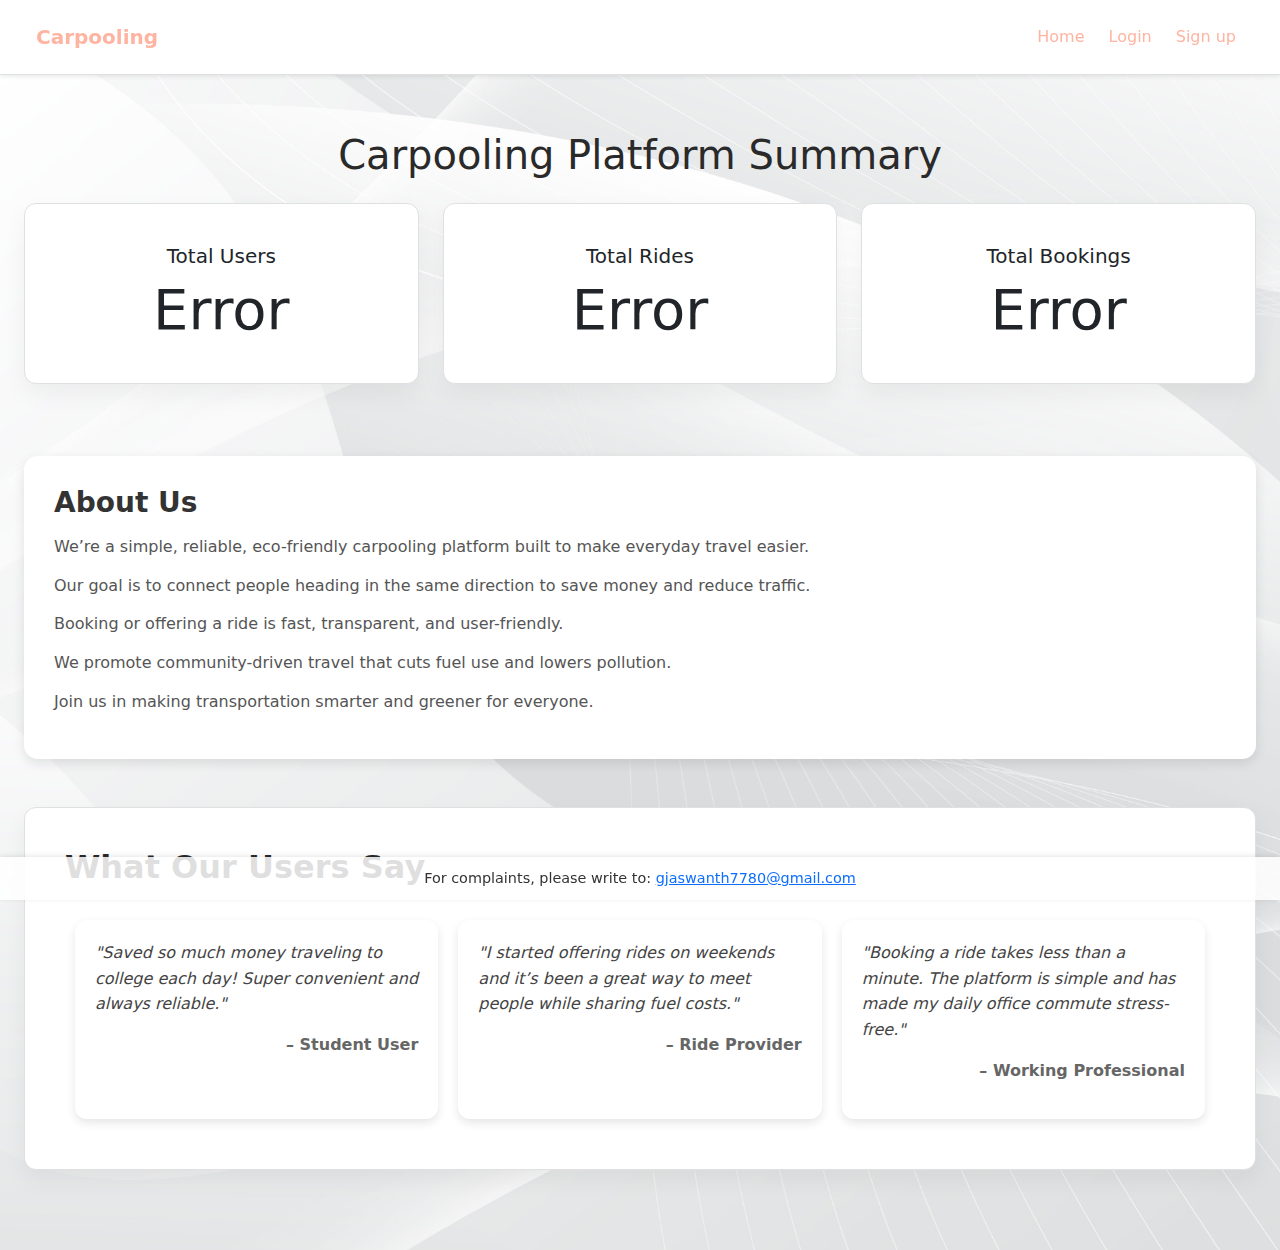
<file: frontend/index.html>
<!doctype html>
<html lang="en">
<head>
  <meta charset="utf-8" />
  <meta name="viewport" content="width=device-width,initial-scale=1" />
  <title>Home - Carpooling</title>
  <link href="bootstrap.min.css" rel="stylesheet">
  <link rel="stylesheet" href="styles.css">
  <style>
    body {
      background-image: url("../1.jpg");
      background-size: cover;
      background-repeat: no-repeat;
      background-position: center;
    }
    footer {
      background-color: rgba(255, 255, 255, 0.85);
      padding: 10px 0;
      text-align: center;
      font-size: 0.9em;
      color: #333;
      position: fixed;
      width: 100%;
      bottom: 0;
      left: 0;
      box-shadow: 0 -1px 5px rgba(0,0,0,0.1);
      z-index: 1030;
    }
  </style>
</head>
<body>
  <div id="notificationContainer" class="fixed-top p-3" style="z-index: 1050;"></div>
  <header class="topbar navbar navbar-expand-lg navbar-light shadow-sm">
    <div class="container-fluid">
      <a class="navbar-brand" href="index.html">Carpooling</a>
      <div class="d-flex gap-2">
        <a class="nav-link" href="index.html">Home</a>
        <a class="nav-link" href="login.html">Login</a>
        <a class="nav-link" href="signup.html">Sign up</a>
      </div>
    </div>
  </header>

  <main class="container py-4">
    <h1 class="text-center mb-4">Carpooling Platform Summary</h1>
    <div class="row">
      <div class="col-md-4">
        <div class="card text-center">
          <div class="card-body">
            <h5 class="card-title">Total Users</h5>
            <p class="card-text display-4" id="totalUsers">Loading...</p>
          </div>
        </div>
      </div>
      <div class="col-md-4">
        <div class="card text-center">
          <div class="card-body">
            <h5 class="card-title">Total Rides</h5>
            <p class="card-text display-4" id="totalRides">Loading...</p>
          </div>
        </div>
      </div>
      <div class="col-md-4">
        <div class="card text-center">
          <div class="card-body">
            <h5 class="card-title">Total Bookings</h5>
            <p class="card-text display-4" id="totalBookings">Loading...</p>
          </div>
        </div>
      </div>
    </div>
<section id="about-us" class="mt-5">
  <style>
    #about-us {
      margin-top: 40px;
    }
    .about-card {
      background: white;
      border-radius: 14px;
      padding: 30px;
      box-shadow: 0 4px 12px rgba(0,0,0,0.1);
      transition: transform 0.2s ease, box-shadow 0.2s ease;
    }
    .about-card:hover {
      transform: translateY(-5px);
      box-shadow: 0 8px 20px rgba(0,0,0,0.15);
    }
    .about-title {
      margin-bottom: 15px;
      font-size: 28px;
      font-weight: bold;
      color: #333;
    }
    .about-text {
      margin-bottom: 14px;
      line-height: 1.55;
      color: #555;
      font-size: 16px;
    }
  </style>

  <div class="about-card">
    <h2 class="about-title">About Us</h2>

    <p class="about-text">We’re a simple, reliable, eco-friendly carpooling platform built to make everyday travel easier.</p>
    <p class="about-text">Our goal is to connect people heading in the same direction to save money and reduce traffic.</p>
    <p class="about-text">Booking or offering a ride is fast, transparent, and user-friendly.</p>
    <p class="about-text">We promote community-driven travel that cuts fuel use and lowers pollution.</p>
    <p class="about-text">Join us in making transportation smarter and greener for everyone.</p>
  </div>
</section>


    <!-- Testimonials Section -->
<section id="testimonials" class="mt-5">
  <style>
    #testimonials {
      margin-top: 40px;
    }
    .testimonials-container {
      display: grid;
      grid-template-columns: repeat(auto-fit, minmax(280px, 1fr));
      gap: 20px;
      padding: 10px;
    }
    .testimonial-card {
      background: white;
      border-radius: 12px;
      padding: 20px;
      box-shadow: 0 4px 10px rgba(0,0,0,0.1);
      transition: transform 0.2s ease, box-shadow 0.2s ease;
    }
    .testimonial-card:hover {
      transform: translateY(-5px);
      box-shadow: 0 8px 18px rgba(0,0,0,0.15);
    }
    .testimonial-text {
      font-style: italic;
      margin-bottom: 15px;
      color: #444;
    }
    .testimonial-user {
      font-weight: bold;
      text-align: right;
      color: #666;
    }
  </style>

  <div class="card">
    <div class="card-body">
      <h2 class="card-title mb-4">What Our Users Say</h2>

      <div class="testimonials-container">

        <div class="testimonial-card">
          <p class="testimonial-text">"Saved so much money traveling to college each day! Super convenient and always reliable."</p>
          <p class="testimonial-user">– Student User</p>
        </div>

        <div class="testimonial-card">
          <p class="testimonial-text">"I started offering rides on weekends and it’s been a great way to meet people while sharing fuel costs."</p>
          <p class="testimonial-user">– Ride Provider</p>
        </div>

        <div class="testimonial-card">
          <p class="testimonial-text">"Booking a ride takes less than a minute. The platform is simple and has made my daily office commute stress-free."</p>
          <p class="testimonial-user">– Working Professional</p>
        </div>

      </div>
    </div>
  </div>
</section>

  </main>

  <footer>
    For complaints, please write to: <a href="mailto:gjaswanth7780@gmail.com">gjaswanth7780@gmail.com</a>
  </footer>

  <script src="bootstrap.bundle.min.js"></script>
  <script src="home.js"></script>
</body>
</html>
</file>
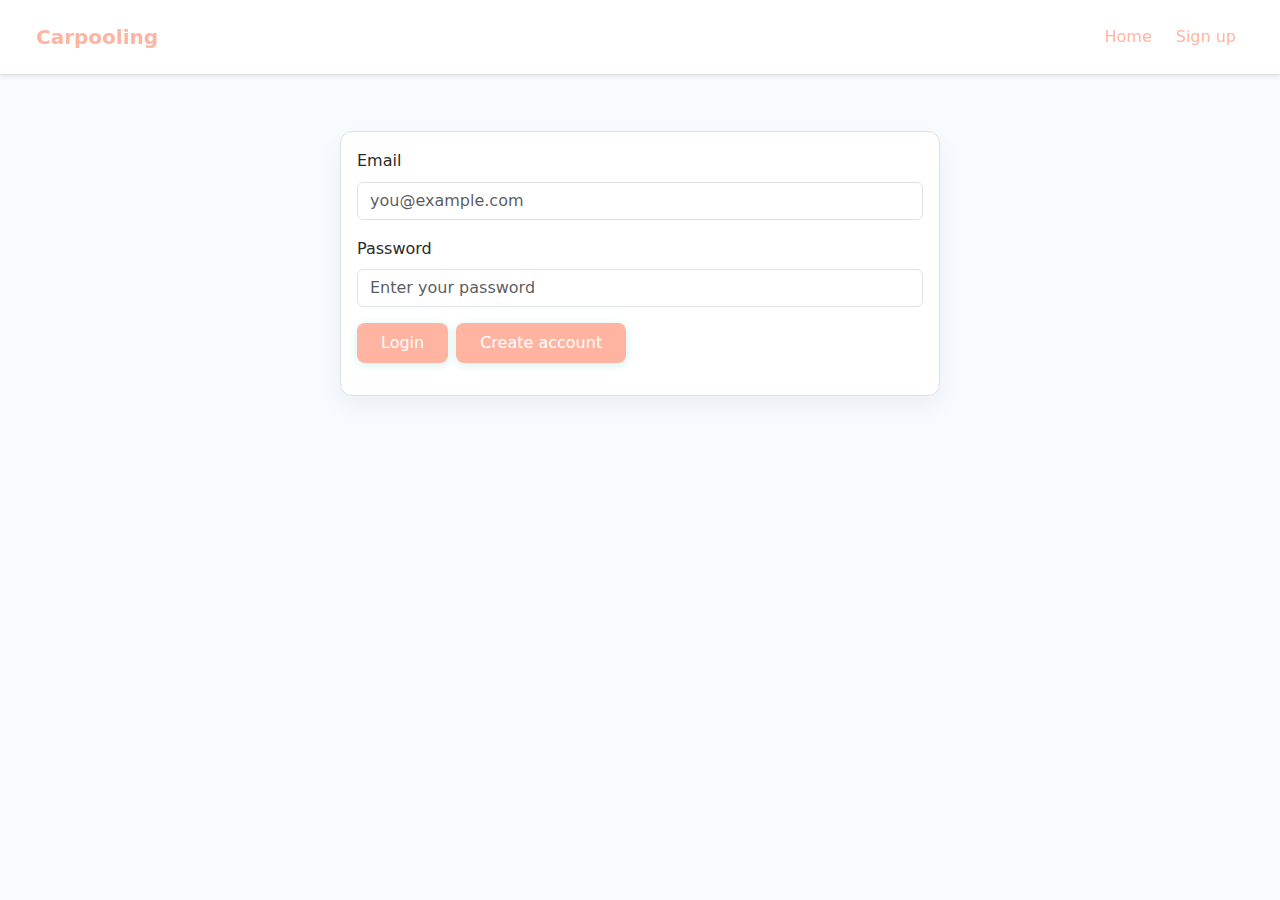
<file: frontend/admin.html>
<!doctype html>
<html lang="en">
<head>
  <meta charset="utf-8" />
  <meta name="viewport" content="width=device-width,initial-scale=1" />
  <title>Admin - Carpooling</title>
  <link href="bootstrap.min.css" rel="stylesheet">
  <link rel="stylesheet" href="styles.css">
  <style>
    body {
      background-image: url("../8.png");
      background-size: cover;
      background-repeat: no-repeat;
      background-position: center;
    }
  </style>
</head>
<body>
  <div id="notificationContainer" class="fixed-top p-3" style="z-index: 1050;"></div>
  <header class="topbar navbar navbar-expand-lg navbar-light bg-white shadow-sm">
    <div class="container-fluid">
      <a class="navbar-brand" href="index.html">Admin Dashboard</a>
      <div class="d-flex gap-2">
        <a class="nav-link" href="index.html">Home</a>
        <a class="logoutBtn nav-link" href="#">Logout</a>
      </div>
    </div>
  </header>

  <main class="container py-4">
    <section class="card mb-3 p-3">
      <h2>Summary</h2>
      <div id="summary" class="grid stats"></div>
      </section>

    <section class="card mb-3 p-3">
      <h3>All Users</h3>
      <div id="usersTable"></div>
    </section>

    <section class="card mb-3 p-3">
      <h3>All Rides</h3>
      <div id="ridesTable"></div>
    </section>
  </main>

  <!-- Custom Confirmation Modal -->
  <div class="modal fade" id="confirmationModal" tabindex="-1" aria-labelledby="confirmationModalLabel" aria-hidden="true">
    <div class="modal-dialog">
      <div class="modal-content">
        <div class="modal-header">
          <h5 class="modal-title" id="confirmationModalLabel">Confirm Action</h5>
          <button type="button" class="btn-close" data-bs-dismiss="modal" aria-label="Close"></button>
        </div>
        <div class="modal-body" id="confirmationModalBody">
          Are you sure you want to proceed?
        </div>
        <div class="modal-footer">
          <button type="button" class="btn btn-secondary" data-bs-dismiss="modal">Cancel</button>
          <button type="button" class="btn btn-danger" id="confirmActionBtn">Confirm</button>
        </div>
      </div>
    </div>
  </div>

  <script src="admin.js"></script>
  <script src="ride.js"></script>
  <script src="bootstrap.bundle.min.js"></script>
  <script src="main.js"></script>
</body>
</html>
</file>
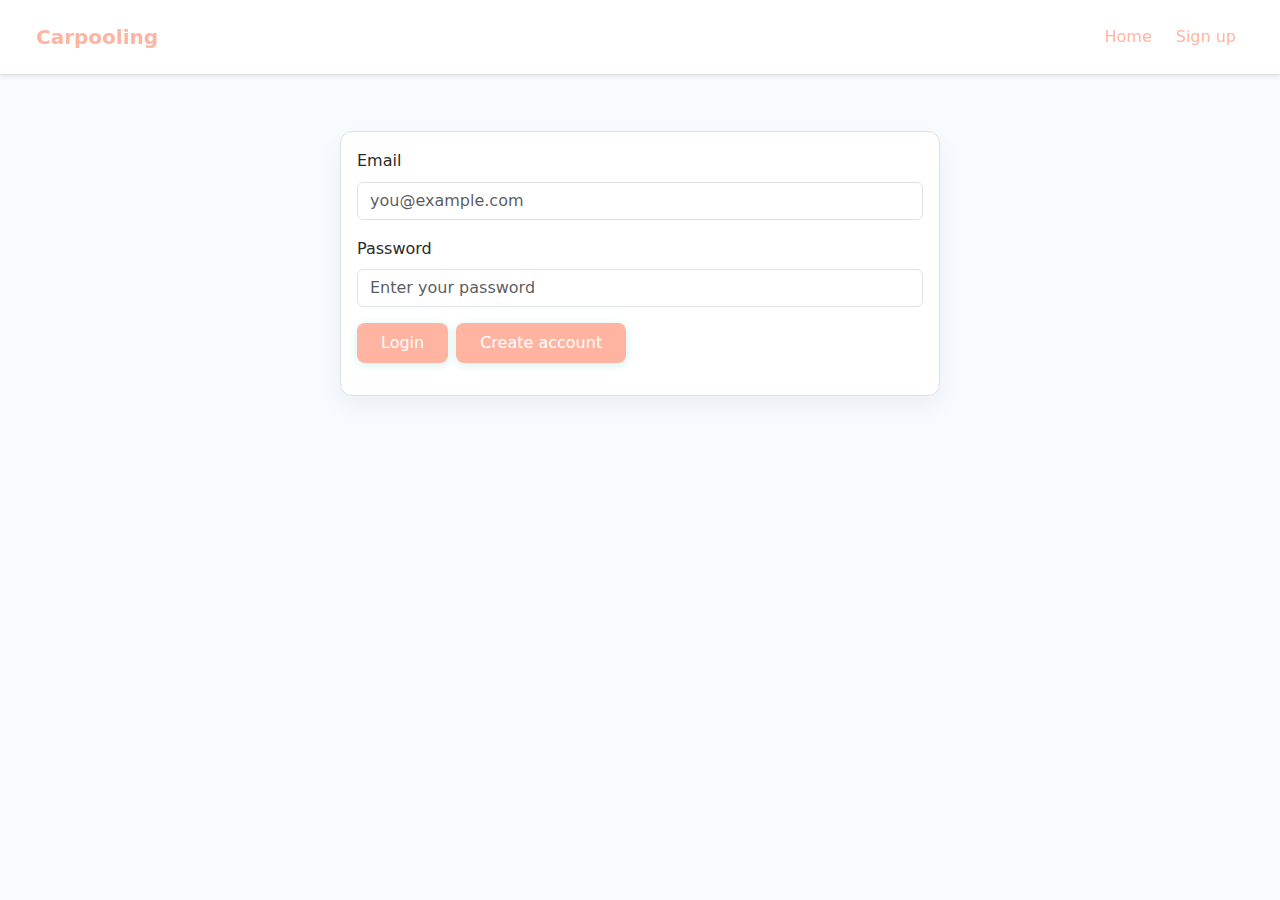
<file: frontend/driver.html>
<!doctype html>
<html lang="en">
<head>
  <meta charset="utf-8" />
  <meta name="viewport" content="width=device-width,initial-scale=1" />
  <title>Driver - Carpooling</title>
  <link href="bootstrap.min.css" rel="stylesheet">
  <link rel="stylesheet" href="styles.css">
  <style>
    body {
      background-image: url("../6.jpg");
      background-size: cover;
      background-repeat: no-repeat;
      background-position: center;
    }
  </style>
</head>
<body>
  <div id="notificationContainer" class="fixed-top p-3" style="z-index: 1050;"></div>
  <header class="topbar navbar navbar-expand-lg navbar-light bg-white shadow-sm">
    <div class="container-fluid">
      <a class="navbar-brand" href="index.html">Driver Panel</a>
      <div class="d-flex gap-2">
        <a class="nav-link" href="index.html">Home</a>
        <a class="logoutBtn nav-link" href="#">Logout</a>
      </div>
    </div>
  </header>

  <main class="container py-4">
    <section class="card mb-3 p-3">
      <h2>Post a Ride</h2>
      <form id="postRideForm">
        <div class="mb-3">
          <label class="form-label">Origin (place name)</label>
          <input class="form-control" type="text" id="origin_name" required>
        </div>
        <div class="mb-3">
          <label class="form-label">Destination (place name)</label>
          <input class="form-control" type="text" id="dest_name" required>
        </div>
        <div class="mb-3">
          <label class="form-label">Depart time</label>
          <input class="form-control" type="datetime-local" id="depart_time" required>
        </div>
        <div class="mb-3">
          <label class="form-label">Total seats</label>
          <input class="form-control" type="number" id="total_seats" min="1" max="4" value="3">
        </div>
        <div class="mb-3">
          <label class="form-label">Price per seat</label>
          <input class="form-control" type="number" id="price_per_seat" min="0" step="0.5" value="0">
        </div>
        <div class="mb-3">
          <label class="form-label">Car Company</label>
          <input class="form-control" type="text" id="vehicle_company" placeholder="e.g. Toyota" required>
        </div>
        <div class="mb-3">
          <label class="form-label">Car Model</label>
          <input class="form-control" type="text" id="vehicle_model" placeholder="e.g. Innova" required>
        </div>
        <div class="mb-3">
          <label class="form-label">Safety Rating (0-5)</label>
          <input class="form-control" type="number" id="vehicle_safety" min="0" max="5" step="0.1" value="4.5">
        </div>
        <div class="mb-3">
          <label class="form-label">Preferences (comma separated, e.g. smoking=false,pets=true)</label>
          <input class="form-control" type="text" id="preferences">
        </div>
        <div class="d-flex gap-2">
          <button class="btn btn-primary" type="submit">Post Ride</button>
        </div>
        <p id="postMsg" class="muted mt-2"></p>
      </form>
    </section>

    <section class="card mb-3 p-3">
      <h3>Your Rides</h3>
      <div id="myRides"></div>
    </section>
  </main>

  <!-- Confirmation Modal for Marking Ride as Reached -->
  <div class="modal fade" id="confirmReachedModal" tabindex="-1" aria-labelledby="confirmReachedLabel" aria-hidden="true">
    <div class="modal-dialog">
      <div class="modal-content">
        <div class="modal-header">
          <h5 class="modal-title" id="confirmReachedLabel">Confirm Ride Completion</h5>
          <button type="button" class="btn-close" data-bs-dismiss="modal" aria-label="Close"></button>
        </div>
        <div class="modal-body">
          Mark this ride as "Destination Reached" and complete? This will enable passengers to rate you.
        </div>
        <div class="modal-footer">
          <button type="button" class="btn btn-secondary" data-bs-dismiss="modal">Cancel</button>
          <button type="button" class="btn btn-primary" id="confirmReachedBtn">Yes, Mark as Reached</button>
        </div>
      </div>
    </div>
  </div>

  <script src="ride.js"></script>
  <script src="auth.js"></script>
  <script src="bootstrap.bundle.min.js"></script>
  <script src="main.js"></script>
</body>
</html>
</file>
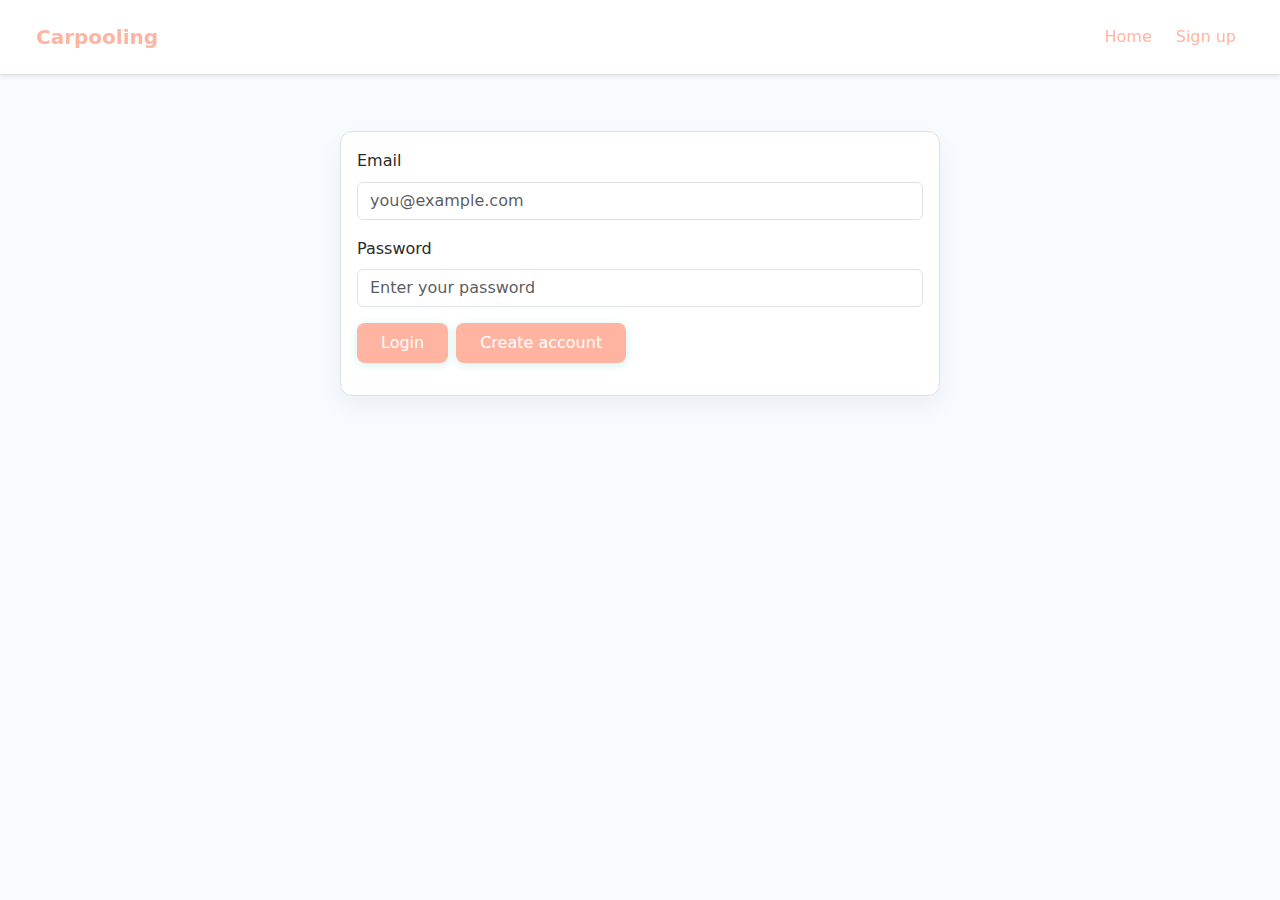
<file: frontend/login.html>
<!doctype html>
<html lang="en">
<head>
<meta charset="utf-8" />
<meta name="viewport" content="width=device-width,initial-scale=1" />
<title>Login - Carpooling</title>
<link href="bootstrap.min.css" rel="stylesheet">
<link rel="stylesheet" href="styles.css">
</head>
<body>
   <div id="notificationContainer" class="fixed-top p-3" style="z-index: 1050;"></div>
<header class="topbar navbar navbar-expand-lg navbar-light bg-white shadow-sm">
<div class="container-fluid">
<a class="navbar-brand" href="index.html">Carpooling</a>
<div class="d-flex gap-2">
<a class="nav-link" href="index.html">Home</a>
<a class="nav-link" href="signup.html">Sign up</a>
</div>
</div>
</header>


<main class="container py-4">
<section class="card mb-3 p-3 mx-auto" style="max-width:600px">
<form id="loginForm">
<div class="mb-3">
<label class="form-label" for="email">Email</label>
<input class="form-control" type="email" id="email" required placeholder="you@example.com" title="Enter your email address">
</div>
<div class="mb-3">
<label class="form-label" for="password">Password</label>
<input class="form-control" type="password" id="password" required placeholder="Enter your password" title="Enter your password">
</div>
<div class="d-flex gap-2">
<button class="btn btn-primary" type="submit">Login</button>
<a class="btn btn-outline-primary" href="signup.html">Create account</a>
</div>
<p id="loginMsg" class="muted mt-2"></p>
</form>
</section>
</main>


<script src="auth.js"></script>
<script src="bootstrap.bundle.min.js"></script>
<script src="main.js"></script>
</body>
</html>
</file>
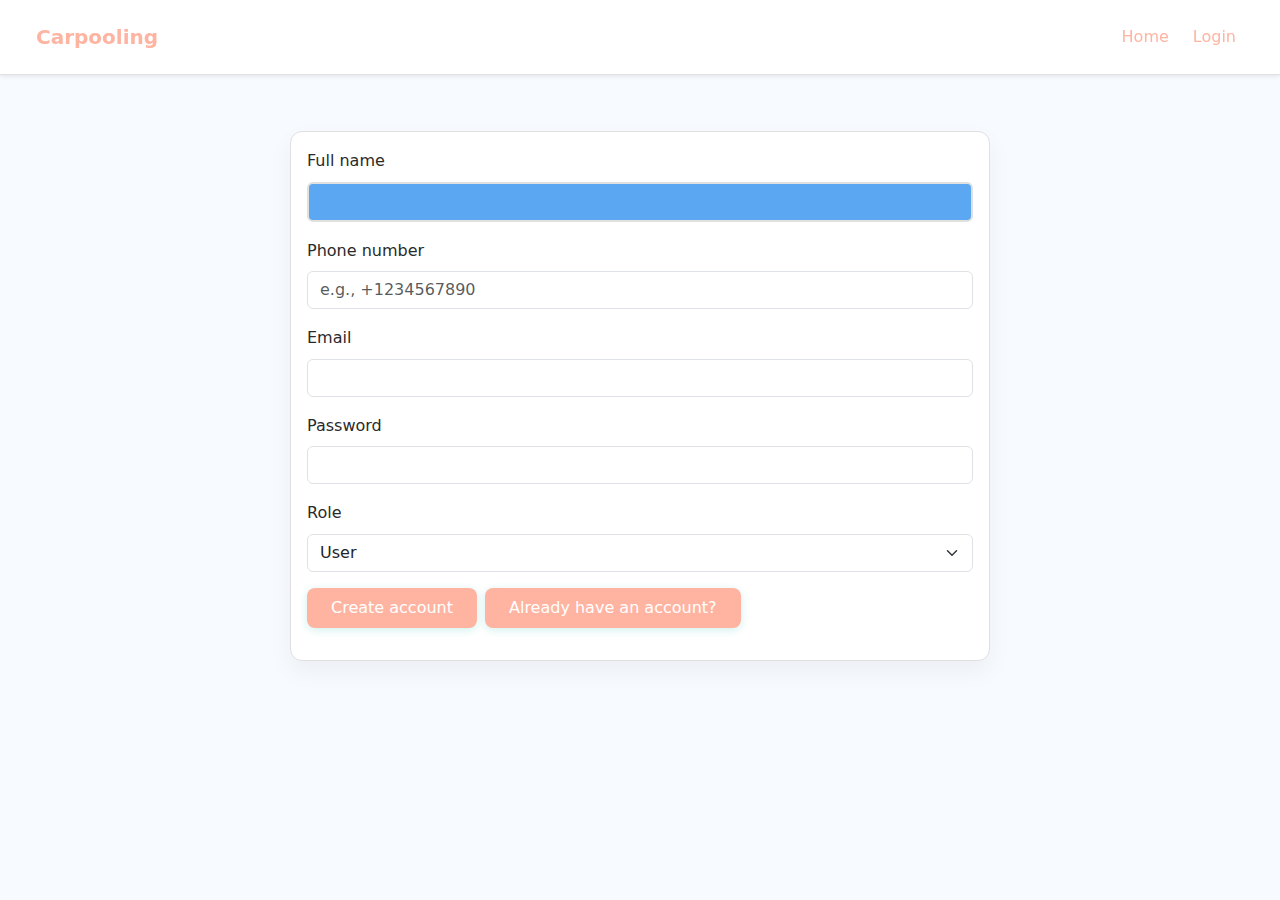
<file: frontend/signup.html>
<!doctype html>
<html lang="en">
<head>
  <meta charset="utf-8" />
  <meta name="viewport" content="width=device-width,initial-scale=1" />
  <title>Sign Up - Carpooling</title>
  <link href="bootstrap.min.css" rel="stylesheet">
  <link rel="stylesheet" href="styles.css">
</head>
<body>
  <div id="notificationContainer" class="fixed-top p-3" style="z-index: 1050;"></div>
  <header class="topbar navbar navbar-expand-lg navbar-light bg-white shadow-sm">
    <div class="container-fluid">
      <a class="navbar-brand" href="index.html">Carpooling</a>
      <div class="d-flex gap-2">
        <a class="nav-link" href="index.html">Home</a>
        <a class="nav-link" href="login.html">Login</a>
      </div>
    </div>
  </header>

  <main class="container py-4">
    <section class="card mb-3 p-3 mx-auto" style="max-width:700px">
      <form id="signupForm">
        <div class="mb-3">
          <label class="form-label">Full name</label>
          <input class="form-control" type="text" id="name" required>
        </div>
        <div class="mb-3">
          <label class="form-label">Phone number</label>
          <input class="form-control" type="tel" id="phone_number" placeholder="e.g., +1234567890">
        </div>
        <div class="mb-3">
          <label class="form-label">Email</label>
          <input class="form-control" type="email" id="email" required>
        </div>
        <div class="mb-3">
          <label class="form-label">Password</label>
          <input class="form-control" type="password" id="password" required>
        </div>
        <div class="mb-3">
          <label class="form-label">Role</label>
          <select class="form-select" id="role">
            <option value="user">User</option>
            <option value="driver">Driver</option>
          </select>
        </div>
        <div class="d-flex gap-2">
          <button class="btn btn-primary" type="submit">Create account</button>
          <a class="btn btn-outline-primary" href="login.html">Already have an account?</a>
        </div>
        <p id="signupMsg" class="muted mt-2"></p>
      </form>
    </section>
  </main>

  <script src="auth.js"></script>
  <script src="bootstrap.bundle.min.js"></script>
  <script src="main.js"></script>
</body>
</html>
</file>
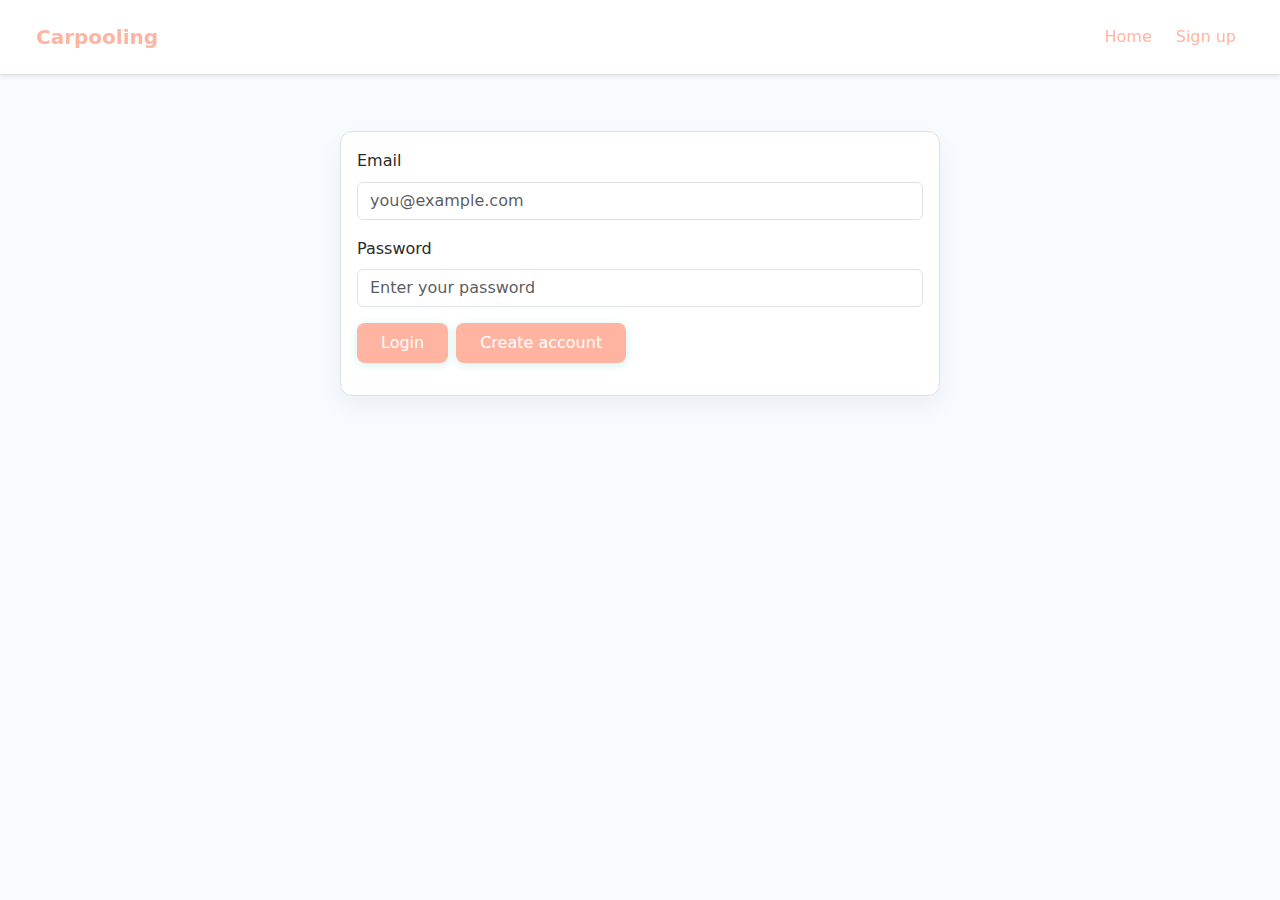
<file: frontend/user.html>
<!doctype html>
<html lang="en">
<head>
  <meta charset="utf-8" />
  <meta name="viewport" content="width=device-width,initial-scale=1" />
  <title>User - Carpooling</title>
  <link href="bootstrap.min.css" rel="stylesheet">
  <link rel="stylesheet" href="styles.css">
  <style>
    body {
      background-image: url("../3.avif");
      background-size: cover;
      background-repeat: no-repeat;
      background-position: center;
    }
  </style>
</head>
<body>
  <div id="notificationContainer" class="fixed-top p-3" style="z-index: 1050;"></div>
  <header class="topbar navbar navbar-expand-lg navbar-light shadow-sm">
    <div class="container-fluid">
      <a class="navbar-brand" href="index.html">User Panel</a>
      <div class="d-flex gap-2">
        <a class="nav-link" href="index.html">Home</a>
        <a class="logoutBtn nav-link" href="#">Logout</a>
      </div>
    </div>
  </header>

  <main class="container py-4">
    <section class="card mb-3 p-3">
      <h2>Search Rides</h2>
      <form id="searchForm">
        <div class="mb-3">
          <label class="form-label">Origin</label>
          <input class="form-control" type="text" id="search_origin" placeholder="place name">
        </div>
        <div class="mb-3">
          <label class="form-label">Destination</label>
          <input class="form-control" type="text" id="search_dest" placeholder="place name">
        </div>
        <div class="mb-3">
          <label class="form-label">Date</label>
          <input class="form-control" type="date" id="search_date">
        </div>
        <div class="d-flex gap-2">
          <button class="btn btn-primary" type="submit">Search</button>
        </div>
      </form>
    </section>

    <section class="card mb-3 p-3">
      <h3>Available Rides</h3>
      <div id="results"></div>
    </section>

    <section class="card mb-3 p-3">
      <h3>My Bookings</h3>
      <div id="myBookings"></div>
    </section>
  </main>

  <div class="modal fade" id="seatBookingModal" tabindex="-1" aria-labelledby="seatBookingModalLabel" aria-hidden="true">
    <div class="modal-dialog modal-lg">
      <div class="modal-content">
        <div class="modal-header">
          <h5 class="modal-title" id="seatBookingModalLabel">Book Seats</h5>
          <button type="button" class="btn-close" data-bs-dismiss="modal" aria-label="Close"></button>
        </div>
        <div class="modal-body">
          <div id="rideDetailsSection" class="mb-4">
            <h6>Ride Details</h6>
            <div id="rideDetailsContent"></div>
          </div>
          <form id="seatBookingForm">
            <input type="hidden" id="modalRideId">
            <div class="mb-3">
              <label class="form-label">Seats Available</label>
              <p id="seatsAvailableText" class="form-control-plaintext"></p>
            </div>
            <div class="mb-3">
              <label class="form-label">Number of Seats to Book</label>
              <input class="form-control" type="number" id="seatsToBook" min="1" max="10" value="1" required>
            </div>
            <div class="d-flex gap-2">
              <button class="btn btn-primary" type="submit">Book Seats</button>
              <button class="btn btn-secondary" type="button" data-bs-dismiss="modal">Cancel</button>
            </div>
          </form>
        </div>
      </div>
    </div>
  </div>

  <div class="modal fade" id="driverDetailsModal" tabindex="-1" aria-labelledby="driverDetailsModalLabel" aria-hidden="true">
    <div class="modal-dialog">
      <div class="modal-content">
        <div class="modal-header">
          <h5 class="modal-title" id="driverDetailsModalLabel">Driver Details</h5>
          <button type="button" class="btn-close" data-bs-dismiss="modal" aria-label="Close"></button>
        </div>
        <div class="modal-body" id="driverDetailsContent">
        </div>
      </div>
    </div>
  </div>

  <script src="ride.js"></script>
  <script src="auth.js"></script>
  <script src="bootstrap.bundle.min.js"></script>
  <script src="main.js"></script>
</body>
</html>
</file>
<file: frontend/styles.css>
/* Enhanced modern styles for Carpooling App */
:root {
  --primary: #5BA7F1; /* sky blue */
  --secondary: #7ED7C1; /* mint green */
  --bg: #F7FBFF; /* very light blue-white */
  --card-bg: #FFFFFF;
  --accent: #FFB4A2; /* peach for warnings */
  --accent-hover: #FFA088;
  --accent-light: #FFE8E0;
  --muted: #7D8A96;
  --text: #2A2A2A;
  --border: #E0E0E0;
  --shadow: 0 10px 25px rgba(0, 0, 0, 0.05);
  --shadow-hover: 0 20px 40px rgba(0, 0, 0, 0.1);
  --radius: 12px;
  --transition: all 0.3s cubic-bezier(0.4, 0, 0.2, 1);

  /* New spacing scales */
  --space-xs: 4px;
  --space-sm: 8px;
  --space-md: 16px;
  --space-lg: 24px;
  --space-xl: 32px;

  /* Font sizes */
  --font-sm: 14px;
  --font-md: 16px;
  --font-lg: 20px;
  --font-xl: 24px;
}

/* Utility classes for spacing */
.mt-sm { margin-top: var(--space-sm); }
.mb-sm { margin-bottom: var(--space-sm); }
.mt-md { margin-top: var(--space-md); }
.mb-md { margin-bottom: var(--space-md); }
.mt-lg { margin-top: var(--space-lg); }
.mb-lg { margin-bottom: var(--space-lg); }

/* Utility classes for text size */
.text-sm { font-size: var(--font-sm); }
.text-md { font-size: var(--font-md); }
.text-lg { font-size: var(--font-lg); }
.text-xl { font-size: var(--font-xl); }

* {
  box-sizing: border-box;
  font-family: 'Inter', system-ui, -apple-system, BlinkMacSystemFont, 'Segoe UI', Roboto, sans-serif;
}

body {
  margin: 0;
  background: var(--bg);
  color: var(--text);
  line-height: 1.6;
  min-height: 100vh;
  font-family: 'Inter', system-ui, -apple-system, BlinkMacSystemFont, 'Segoe UI', Roboto, sans-serif;
}

.topbar {
  display: flex;
  justify-content: space-between;
  align-items: center;
  padding: var(--space-md) var(--space-lg);
  background: var(--card-bg);
  backdrop-filter: blur(10px);
  -webkit-backdrop-filter: blur(10px);
  border-bottom: 1px solid var(--border);
  box-shadow: 0 2px 10px rgba(0, 0, 0, 0.05);
  position: sticky;
  top: 0;
  z-index: 100;
}

.topbar .navbar-brand {
  font-weight: 700;
  font-size: var(--font-lg);
  color: var(--accent);
  text-decoration: none;
  transition: var(--transition);
}

.topbar .navbar-brand:hover {
  color: var(--accent-hover);
  transform: scale(1.05);
}

.topbar .nav-link {
  color: var(--accent);
  text-decoration: none;
  font-weight: 500;
  padding: var(--space-xs) var(--space-sm);
  border-radius: 8px;
  transition: var(--transition);
}

.topbar .nav-link:hover {
  background: rgba(255, 255, 255, 0.1);
  color: var(--accent);
}

.container {
  max-width: 1400px;
  margin: var(--space-xl) auto;
  padding: 0 var(--space-lg);
}

.card {
  background: var(--card-bg);
  padding: var(--space-lg);
  border-radius: var(--radius);
  box-shadow: var(--shadow);
  margin-bottom: var(--space-lg);
  border: 1px solid var(--border);
  transition: var(--transition);
}

.card:hover {
  box-shadow: var(--shadow-hover);
  transform: translateY(-2px);
}

.card.small {
  max-width: 480px;
  margin: 0 auto;
}

.card h2, .card h3 {
  margin-top: 0;
  color: var(--text);
  font-weight: 600;
}

label {
  display: block;
  margin-bottom: var(--space-xs);
  font-weight: 500;
  color: var(--text);
}

input, select, textarea {
  width: 100%;
  padding: var(--space-sm) var(--space-md);
  margin-top: var(--space-xs);
  border: 2px solid var(--border);
  border-radius: 8px;
  font-size: var(--font-md);
  transition: var(--transition);
  background: var(--card-bg);
  color: var(--text);
}

input:focus, select:focus, textarea:focus {
  outline: none;
  border-color: var(--primary);
  box-shadow: 0 0 0 3px rgba(91, 167, 241, 0.1);
}

input.error, select.error, textarea.error {
  border-color: var(--accent);
  background-color: var(--accent-light);
}

input.error:focus, select.error:focus, textarea.error:focus {
  box-shadow: 0 0 0 3px rgba(255, 180, 162, 0.4);
}

.btn {
  display: inline-flex;
  align-items: center;
  justify-content: center;
  padding: var(--space-sm) var(--space-lg);
  border-radius: 8px;
  background: var(--accent);
  color: #fff;
  text-decoration: none;
  border: none;
  cursor: pointer;
  font-weight: 500;
  font-size: var(--font-md);
  transition: var(--transition);
  box-shadow: 0 2px 8px rgba(20, 184, 166, 0.2);
}

.btn:hover {
  background: #6BC4A6;
  transform: translateY(-1px);
  box-shadow: 0 4px 12px rgba(126, 215, 193, 0.3);
}

.btn:active {
  transform: translateY(0);
}

.btn.outline {
  background: transparent;
  color: var(--accent);
  border: 2px solid var(--accent);
  box-shadow: none;
}

.btn.outline:hover {
  background: var(--accent);
  color: #fff;
}

.grid {
  display: flex;
  gap: var(--space-md);
  align-items: center;
}

.muted {
  color: var(--muted);
  margin-top: var(--space-sm);
  font-size: var(--font-sm);
}

.stats {
  grid-template-columns: repeat(auto-fit, minmax(200px, 1fr));
  display: grid;
  gap: var(--space-md);
}

.stats > div {
  background: var(--card-bg);
  padding: var(--space-md);
  border-radius: var(--radius);
  text-align: center;
  border: 1px solid var(--border);
  transition: var(--transition);
}

.stats > div:hover {
  transform: translateY(-2px);
  box-shadow: var(--shadow);
}

.stats strong {
  display: block;
  font-size: var(--font-lg);
  color: var(--accent);
  margin-bottom: var(--space-xs);
}

.foot {
  padding: var(--space-md);
  text-align: center;
  color: var(--muted);
  background: rgba(255, 255, 255, 0.8);
  margin-top: var(--space-xl);
}

.table {
  width: 100%;
  border-collapse: collapse;
  background: var(--card-bg);
  border-radius: var(--radius);
  overflow: hidden;
  box-shadow: var(--shadow);
}

.table th, .table td {
  padding: var(--space-sm) var(--space-md);
  border-bottom: 1px solid var(--border);
  text-align: left;
}

.table th {
  background: var(--primary);
  font-weight: 600;
  color: var(--card-bg);
}

.table tr:hover {
  background: rgba(20, 184, 166, 0.02);
}

.smalltext {
  font-size: var(--font-sm);
  color: var(--muted);
}

/* Form enhancements */
.form-control {
  transition: var(--transition);
}

.form-control:focus {
  border-color: var(--primary);
  box-shadow: 0 0 0 3px rgba(91, 167, 241, 0.1);
}

/* Search bar background */
input[type="text"], input[type="date"] {
  background: var(--primary);
  color: var(--card-bg);
  border: 2px solid var(--border);
}

input[type="text"]:focus, input[type="date"]:focus {
  background: var(--card-bg);
  color: var(--text);
}

.mb-3 {
  margin-bottom: 20px;
}

/* Button groups */
.d-flex.gap-2 {
  display: flex;
  gap: var(--space-sm);
  flex-wrap: wrap;
}

/* Responsive design */
@media (max-width: 768px) {
  .topbar {
    padding: var(--space-sm) var(--space-md);
    flex-direction: column;
    gap: var(--space-md);
  }

  .topbar .d-flex {
    width: 100%;
    justify-content: center;
  }

  .container {
    margin: var(--space-md) auto;
    padding: 0 var(--space-md);
  }

  .card {
    padding: var(--space-md);
    margin-bottom: var(--space-md);
  }

  .grid {
    flex-direction: column;
  }

  .stats {
    grid-template-columns: repeat(auto-fit, minmax(150px, 1fr));
  }

  .table th, .table td {
    padding: var(--space-xs) var(--space-sm);
    font-size: var(--font-sm);
  }

  .btn {
    width: 100%;
    justify-content: center;
  }

  .d-flex.gap-2 {
    flex-direction: column;
  }
  
  /* NEW RESPONSIVENESS: Force horizontal scrolling for wide tables */
  #myRides, #myBookings, #usersTable, #ridesTable {
    overflow-x: auto;
    -webkit-overflow-scrolling: touch; /* iOS smooth scrolling */
  }

  .table {
    /* Ensure table is wide enough to justify scrolling */
    min-width: 600px; 
  }
}

@media (max-width: 480px) {
  .stats {
    grid-template-columns: 1fr;
  }

  .card.small {
    max-width: 100%;
  }
}

/* Animations */
@keyframes fadeIn {
  from { opacity: 0; transform: translateY(20px); }
  to { opacity: 1; transform: translateY(0); }
}

.card {
  animation: fadeIn 0.5s ease-out;
}

/* Accessibility */
@media (prefers-reduced-motion: reduce) {
  *, *::before, *::after {
    animation-duration: 0.01ms !important;
    animation-iteration-count: 1 !important;
    transition-duration: 0.01ms !important;
  }
}

/* Modal dark theme */
.modal-content {
  background: var(--card-bg);
  color: var(--text);
  border: 1px solid var(--border);
}

.modal-header {
  background: var(--card-bg);
  color: var(--text);
  border-bottom: 1px solid var(--border);
}

.modal-body {
  background: var(--card-bg);
  color: var(--text);
}

.modal-footer {
  background: var(--card-bg);
  color: var(--text);
  border-top: 1px solid var(--border);
}

/* Focus visible for keyboard navigation */
.btn:focus-visible, input:focus-visible, select:focus-visible, textarea:focus-visible {
  outline: 2px solid var(--primary);
  outline-offset: 2px;
}

/* Highlight for safest rides */
.safest-ride {
  border: 3px solid #10b981; /* Green border */
  background: rgba(16, 185, 129, 0.1); /* Light green background */
}
</file>
